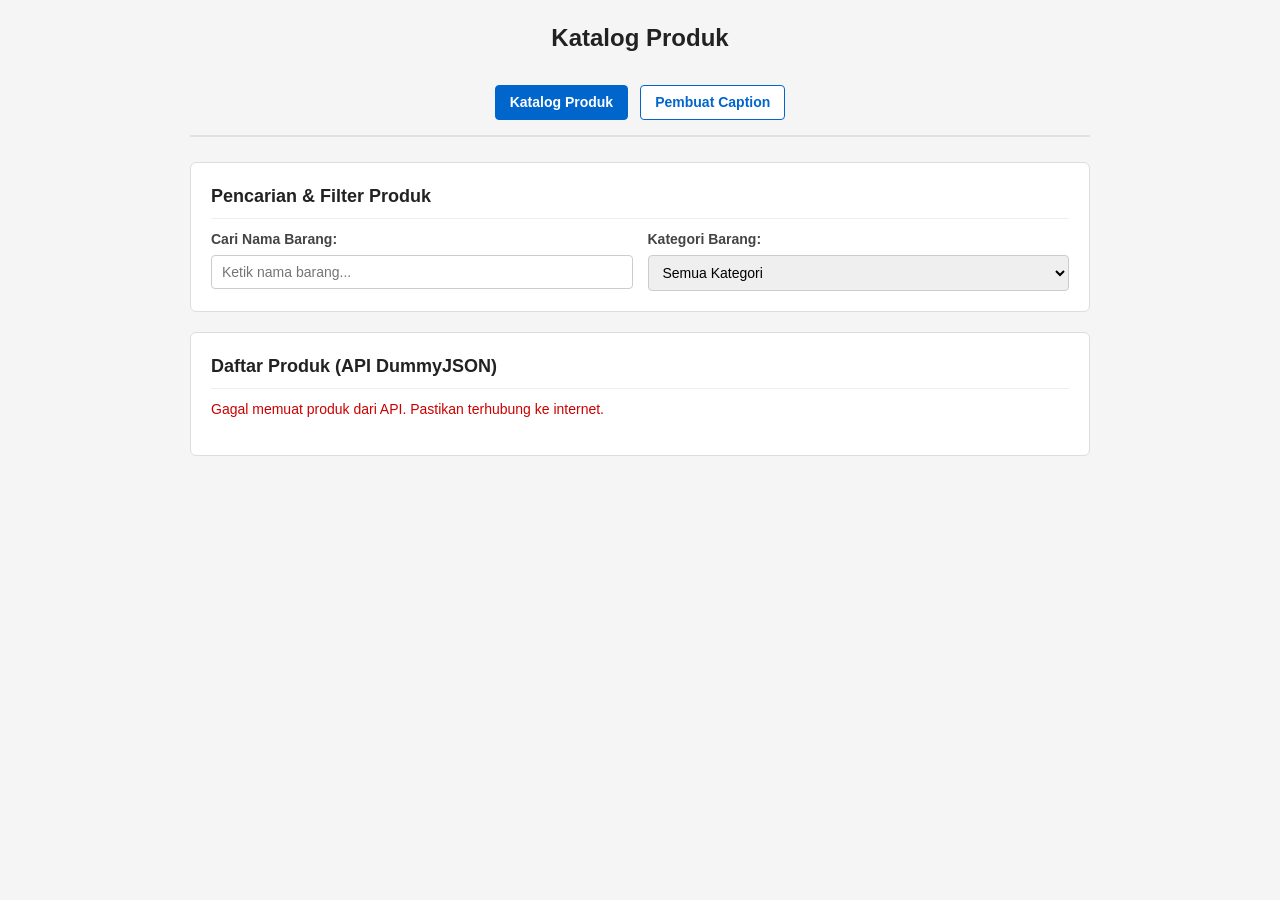
<file: index.html>
<!DOCTYPE html>
<html lang="id">
<head>
  <meta charset="UTF-8">
  <meta name="viewport" content="width=device-width, initial-scale=1.0">
  <title>Latihan JavaScript API - Katalog Produk</title>
  <link rel="stylesheet" href="style.css">
</head>
<body>

  <div class="container">
    <header class="main-header">
      <h1>Katalog Produk</h1>
      <br>
      <nav class="nav-menu">
        <a href="index.html" class="nav-link active">Katalog Produk</a>
        <a href="caption.html" class="nav-link">Pembuat Caption</a>
      </nav>
    </header>

    <section class="card">
      <h2>Pencarian &amp; Filter Produk</h2>
      
      <div class="filter-container">
        <div class="filter-group">
          <label for="searchInput">Cari Nama Barang:</label>
          <input 
            type="text" 
            id="searchInput" 
            placeholder="Ketik nama barang..."
          >
        </div>

        <div class="filter-group">
          <label for="categorySelect">Kategori Barang:</label>
          <select id="categorySelect">
            <option value="all">Semua Kategori</option>
          </select>
        </div>
      </div>
    </section>

    <section class="card">
      <h2>Daftar Produk (API DummyJSON)</h2>
      <p id="statusInfo">Memuat data dari API...</p>

      <div id="productGrid" class="product-grid"></div>
    </section>
  </div>

  <script src="script.js"></script>
</body>
</html>
</file>
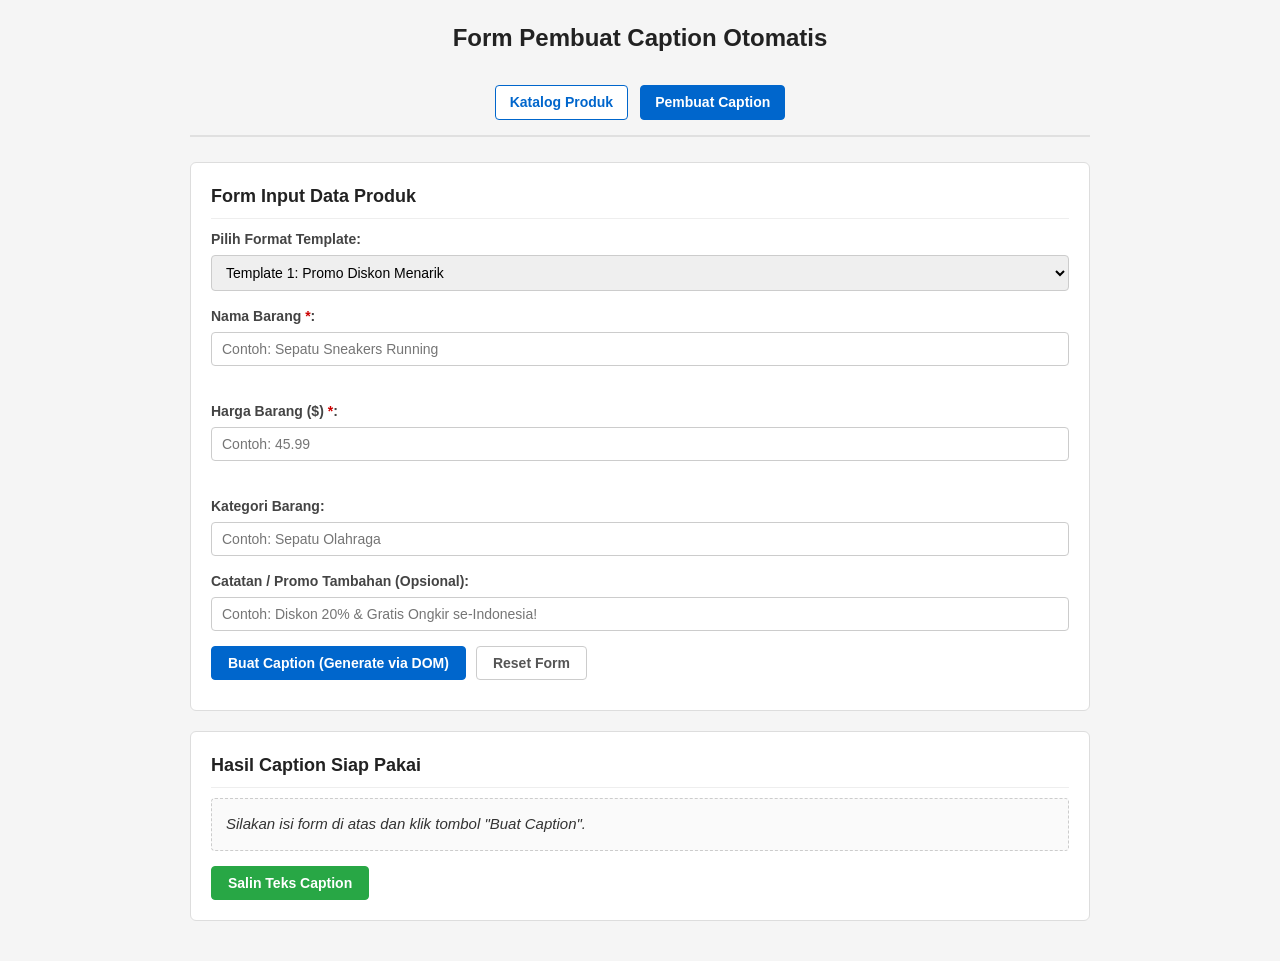
<file: caption.html>
<!DOCTYPE html>
<html lang="id">
<head>
  <meta charset="UTF-8">
  <meta name="viewport" content="width=device-width, initial-scale=1.0">
  <title>Form Pembuat Caption - Latihan DOM</title>
  <link rel="stylesheet" href="style.css">
</head>
<body>

  <div class="container">
    <header class="main-header">
      <h1>Form Pembuat Caption Otomatis</h1>
      <br>      
      <nav class="nav-menu">
        <a href="index.html" class="nav-link">Katalog Produk</a>
        <a href="caption.html" class="nav-link active">Pembuat Caption</a>
      </nav>
    </header>

    <section class="card">
      <h2>Form Input Data Produk</h2>
      <form id="captionForm" novalidate>
        <div class="form-group">
          <label for="selectTemplate">Pilih Format Template:</label>
          <select id="selectTemplate">
            <option value="promo">Template 1: Promo Diskon Menarik</option>
            <option value="flash_sale">Template 2: Flash Sale Terbatas</option>
            <option value="new_arrival">Template 3: Rekomendasi Produk Baru</option>
          </select>
        </div>

        <div class="form-group">
          <label for="inputNama">Nama Barang <span class="required">*</span>:</label>
          <input 
            type="text" 
            id="inputNama" 
            placeholder="Contoh: Sepatu Sneakers Running"
          >
          <small id="errorNama" class="error-msg"></small>
        </div>

        <div class="form-group">
          <label for="inputHarga">Harga Barang ($) <span class="required">*</span>:</label>
          <input 
            type="number" 
            id="inputHarga" 
            placeholder="Contoh: 45.99" 
            step="0.01"
          >
          <small id="errorHarga" class="error-msg"></small>
        </div>

        <div class="form-group">
          <label for="inputKategori">Kategori Barang:</label>
          <input 
            type="text" 
            id="inputKategori" 
            placeholder="Contoh: Sepatu Olahraga"
          >
        </div>

        <div class="form-group">
          <label for="inputCatatan">Catatan / Promo Tambahan (Opsional):</label>
          <input 
            type="text" 
            id="inputCatatan" 
            placeholder="Contoh: Diskon 20% &amp; Gratis Ongkir se-Indonesia!"
          >
        </div>

        <div class="btn-group">
          <button type="submit" id="btnGenerate">Buat Caption (Generate via DOM)</button>
          <button type="button" id="btnReset">Reset Form</button>
        </div>
      </form>
    </section>

    <section class="card">
      <h2>Hasil Caption Siap Pakai</h2>
      <div class="output-box">
        <p id="outputCaption"><em>Silakan isi form di atas dan klik tombol "Buat Caption".</em></p>
      </div>

      <div style="margin-top: 15px;">
        <button type="button" id="btnCopy" class="btn-copy">Salin Teks Caption</button>
        <span id="copyStatus" style="font-size: 13px; color: #28a745; margin-left: 10px;"></span>
      </div>
    </section>
  </div>

  <script src="caption.js"></script>
</body>
</html>
</file>
<file: style.css>
* {
  box-sizing: border-box;
  margin: 0;
  padding: 0;
}

body {
  font-family: Arial, Helvetica, sans-serif;
  background-color: #f5f5f5;
  color: #333333;
  line-height: 1.5;
  padding: 20px;
}

.container {
  max-width: 900px;
  margin: 0 auto;
}

.main-header {
  text-align: center;
  margin-bottom: 25px;
  padding-bottom: 15px;
  border-bottom: 2px solid #e0e0e0;
}

.main-header h1 {
  font-size: 24px;
  color: #222222;
  margin-bottom: 5px;
}

.main-header p {
  color: #666666;
  font-size: 14px;
  margin-bottom: 15px;
}

.nav-menu {
  display: flex;
  justify-content: center;
  gap: 12px;
  flex-wrap: wrap;
}

.nav-link {
  text-decoration: none;
  font-size: 14px;
  font-weight: bold;
  padding: 6px 14px;
  border-radius: 4px;
  border: 1px solid #0066cc;
  color: #0066cc;
  background-color: #ffffff;
}

.nav-link:hover {
  background-color: #e6f0fa;
}

.nav-link.active {
  background-color: #0066cc;
  color: #ffffff;
}

/* Kotak / Card Sederhana */
.card {
  background-color: #ffffff;
  border: 1px solid #dddddd;
  border-radius: 6px;
  padding: 20px;
  margin-bottom: 20px;
}

.card h2 {
  font-size: 18px;
  margin-bottom: 10px;
  color: #222222;
  border-bottom: 1px solid #eeeeee;
  padding-bottom: 8px;
}

.desc {
  font-size: 13px;
  color: #666666;
  margin-bottom: 15px;
}

.template-preview {
  background-color: #f9f9f9;
  border-left: 4px solid #0066cc;
  padding: 10px 14px;
  border-radius: 0 4px 4px 0;
  font-size: 13px;
}

.template-preview strong {
  display: block;
  margin-bottom: 4px;
  color: #444444;
}

.template-preview p {
  color: #222222;
  font-style: italic;
}

.form-group {
  margin-bottom: 15px;
}

.form-group label {
  display: block;
  font-size: 14px;
  font-weight: bold;
  margin-bottom: 5px;
  color: #444444;
}

.required {
  color: #cc0000;
}

.form-group input,
.form-group select {
  width: 100%;
  padding: 8px 10px;
  font-size: 14px;
  border: 1px solid #cccccc;
  border-radius: 4px;
  outline: none;
}

.form-group input:focus,
.form-group select:focus {
  border-color: #0066cc;
}

.error-msg {
  color: #cc0000;
  font-size: 12px;
  display: block;
  margin-top: 4px;
  min-height: 16px;
}

.btn-group {
  display: flex;
  gap: 10px;
  margin-bottom: 10px;
  flex-wrap: wrap;
}

button {
  padding: 8px 16px;
  font-size: 14px;
  font-weight: bold;
  border: 1px solid #0066cc;
  background-color: #0066cc;
  color: #ffffff;
  border-radius: 4px;
  cursor: pointer;
}

button:hover {
  background-color: #0052a3;
}

#btnReset {
  background-color: #ffffff;
  color: #555555;
  border-color: #cccccc;
}

#btnReset:hover {
  background-color: #f0f0f0;
  color: #222222;
}

.btn-copy {
  background-color: #28a745;
  border-color: #28a745;
}

.btn-copy:hover {
  background-color: #218838;
}

.output-box {
  background-color: #fafafa;
  border: 1px dashed #cccccc;
  border-radius: 4px;
  padding: 14px;
  margin-top: 10px;
}

#outputCaption {
  font-size: 15px;
  word-break: break-word;
}

.filter-container {
  display: flex;
  gap: 15px;
  flex-wrap: wrap;
}

.filter-group {
  flex: 1;
  min-width: 220px;
}

.filter-group label {
  display: block;
  font-size: 14px;
  font-weight: bold;
  margin-bottom: 5px;
  color: #444444;
}

.filter-group input,
.filter-group select {
  width: 100%;
  padding: 8px 10px;
  font-size: 14px;
  border: 1px solid #cccccc;
  border-radius: 4px;
  outline: none;
}

.filter-group input:focus,
.filter-group select:focus {
  border-color: #0066cc;
}

#statusInfo {
  font-size: 14px;
  color: #666666;
  margin-bottom: 15px;
}

.product-grid {
  display: grid;
  grid-template-columns: repeat(auto-fill, minmax(220px, 1fr));
  gap: 15px;
}

.product-item {
  border: 1px solid #e0e0e0;
  border-radius: 4px;
  padding: 12px;
  background-color: #ffffff;
  display: flex;
  flex-direction: column;
}

.product-item img {
  width: 100%;
  height: 150px;
  object-fit: contain;
  background-color: #fafafa;
  border-radius: 4px;
  margin-bottom: 10px;
}

.product-title {
  font-size: 14px;
  font-weight: bold;
  color: #222222;
  margin-bottom: 5px;
  line-height: 1.3;
}

.product-category {
  font-size: 12px;
  color: #0066cc;
  text-transform: capitalize;
  margin-bottom: 6px;
}

.product-price {
  font-size: 14px;
  font-weight: bold;
  color: #28a745;
  margin-bottom: 10px;
}

.btn-caption-link {
  display: inline-block;
  text-align: center;
  text-decoration: none;
  font-size: 12px;
  font-weight: bold;
  padding: 6px 10px;
  border-radius: 4px;
  border: 1px solid #0066cc;
  color: #0066cc;
  background-color: #f0f7ff;
  margin-top: auto;
}

.btn-caption-link:hover {
  background-color: #0066cc;
  color: #ffffff;
}
</file>
